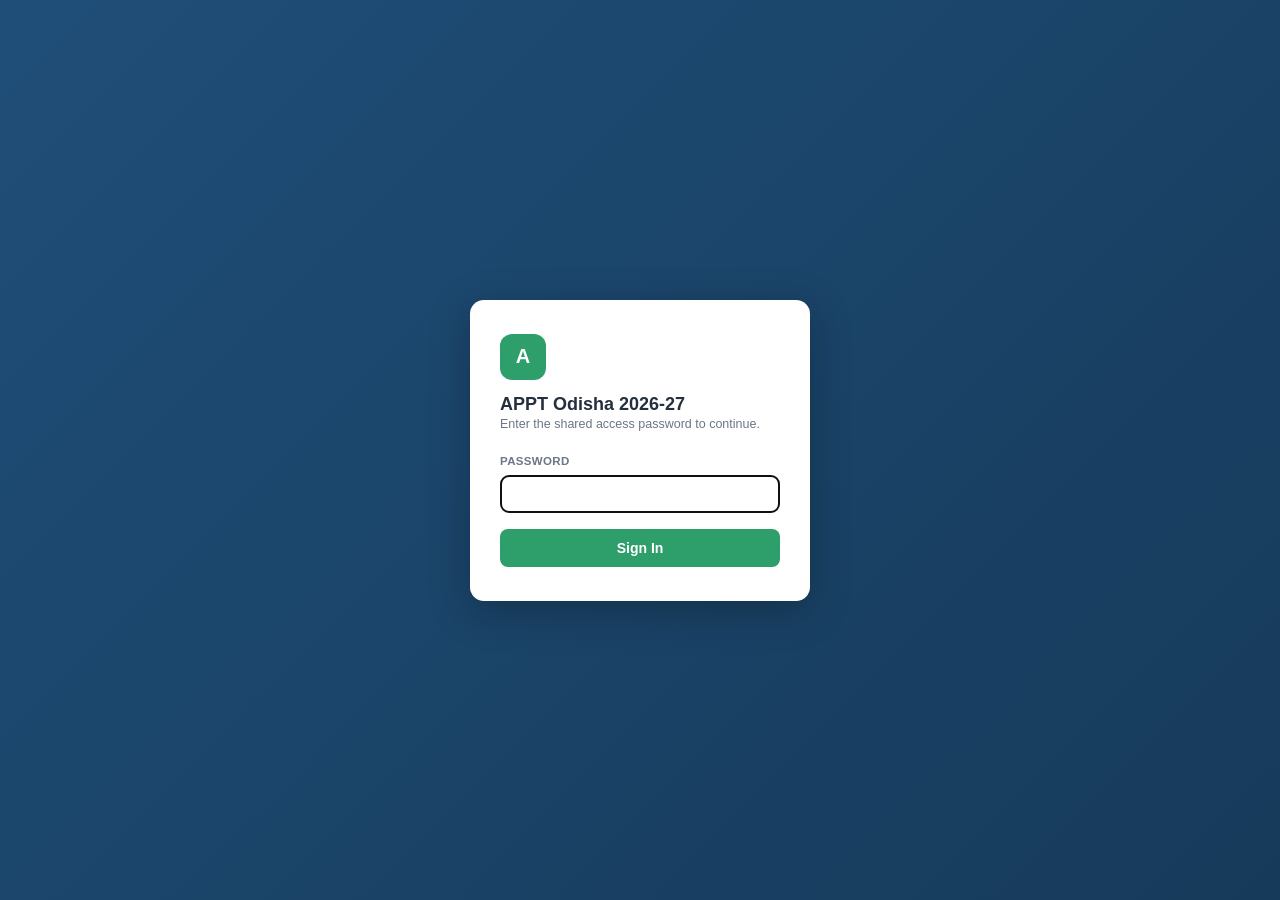
<file: login.html>
<!DOCTYPE html>
<html lang="en">
<head>
<meta charset="UTF-8">
<meta name="viewport" content="width=device-width, initial-scale=1.0">
<title>APPT Odisha 2026-27 | Login</title>
<style>
  * { box-sizing: border-box; }
  body {
    margin: 0; min-height: 100vh; display: flex; align-items: center; justify-content: center;
    font-family: -apple-system, "Segoe UI", Roboto, Helvetica, Arial, sans-serif;
    background: linear-gradient(135deg, #1F4E78 0%, #163A5A 100%);
  }
  .box {
    background: white; border-radius: 14px; padding: 34px 30px; width: 340px;
    box-shadow: 0 10px 40px rgba(0,0,0,0.25);
  }
  .mark {
    width: 46px; height: 46px; border-radius: 12px; background: #2E9E6B;
    display: flex; align-items: center; justify-content: center; color: white;
    font-weight: 800; font-size: 20px; margin-bottom: 14px;
  }
  h1 { font-size: 18px; margin: 0 0 2px 0; color: #24303D; }
  p.sub { font-size: 12.5px; color: #6B7686; margin: 0 0 20px 0; }
  label { font-size: 11.5px; font-weight: 700; color: #6B7686; text-transform: uppercase; letter-spacing: .03em; }
  input {
    width: 100%; padding: 10px 12px; margin-top: 6px; margin-bottom: 16px;
    border: 1px solid #E2E6EC; border-radius: 8px; font-size: 14px;
  }
  button {
    width: 100%; padding: 11px; border: none; border-radius: 8px;
    background: #2E9E6B; color: white; font-weight: 700; font-size: 14px; cursor: pointer;
  }
  button:hover { opacity: 0.92; }
  .error { color: #C0392B; font-size: 12.5px; margin-top: -8px; margin-bottom: 12px; display: none; }
</style>
</head>
<body>
  <div class="box">
    <div class="mark">A</div>
    <h1>APPT Odisha 2026-27</h1>
    <p class="sub">Enter the shared access password to continue.</p>
    <form id="loginForm">
      <label>Password</label>
      <input type="password" id="password" autofocus required>
      <div class="error" id="err">Incorrect password. Please try again.</div>
      <button type="submit">Sign In</button>
    </form>
  </div>

<script>
document.getElementById('loginForm').addEventListener('submit', async (e) => {
  e.preventDefault();
  const password = document.getElementById('password').value;
  const err = document.getElementById('err');
  err.style.display = 'none';
  const res = await fetch('/login', {
    method: 'POST',
    headers: { 'Content-Type': 'application/json' },
    body: JSON.stringify({ password })
  });
  if (res.ok) {
    window.location = '/';
  } else {
    err.style.display = 'block';
  }
});
</script>
</body>
</html>
</file>
